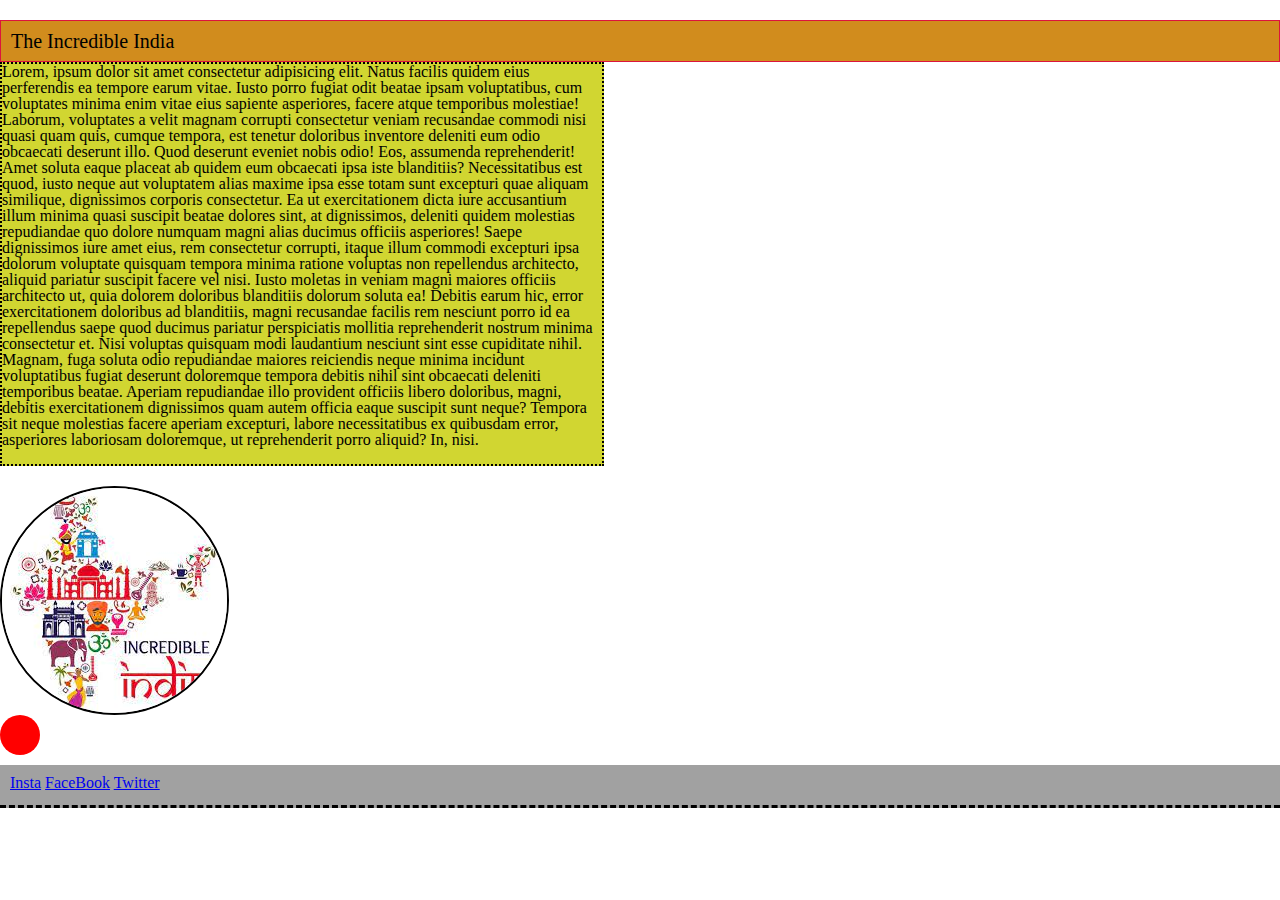
<file: block-BHaaap/index.html>
<!---

### Create a web page with the following characteristics:

1. Heading element(h1) should be at the top of the page.
2. After the heading, there should be a paragraph.
3. After the paragraph add an image having all the corner rounded.
4. Below the image, there should be a circle with red background.
5. At the bottom of the page, there must be a footer containing few links.
6. The H1 has 1px red solid borders, background color #D18C1D, and 10px of space between the content and the border (padding)
7. The paragraph is contained in 600px by 400px boxes with 2px black dotted borders and background color #D1D631
8. Links have a 3px blue dashed border on the bottom only and background color #A1A1A1

- Using CSS resets is necessary.
- Use semantic tags and keep the nesting and indentation proper.

--->
<html lang="en">
<head>
    <meta charset="UTF-8">
    <meta http-equiv="X-UA-Compatible" content="IE=edge">
    <meta name="viewport" content="width=device-width, initial-scale=1.0">
    <link rel="stylesheet" href="./style.css">
    <title>Document</title>
</head>
<body>
    <header>
        <h1> The Incredible India </h1>

    </header>
    <main>
        <p>
            Lorem, ipsum dolor sit amet consectetur adipisicing elit. Natus facilis quidem eius perferendis ea tempore earum vitae. Iusto porro fugiat odit beatae ipsam voluptatibus, cum voluptates minima enim vitae eius sapiente asperiores, facere atque temporibus molestiae! Laborum, voluptates a velit magnam corrupti consectetur veniam recusandae commodi nisi quasi quam quis, cumque tempora, est tenetur doloribus inventore deleniti eum odio obcaecati deserunt illo. Quod deserunt eveniet nobis odio! Eos, assumenda reprehenderit! Amet soluta eaque placeat ab quidem eum obcaecati ipsa iste blanditiis? Necessitatibus est quod, iusto neque aut voluptatem alias maxime ipsa esse totam sunt excepturi quae aliquam similique, dignissimos corporis consectetur. Ea ut exercitationem dicta iure accusantium illum minima quasi suscipit beatae dolores sint, at dignissimos, deleniti quidem molestias repudiandae quo dolore numquam magni alias ducimus officiis asperiores! Saepe dignissimos iure amet eius, rem consectetur corrupti, itaque illum commodi excepturi ipsa dolorum voluptate quisquam tempora minima ratione voluptas non repellendus architecto, aliquid pariatur suscipit facere vel nisi. Iusto moletas in veniam magni maiores officiis architecto ut, quia dolorem doloribus blanditiis dolorum soluta ea! Debitis earum hic, error exercitationem doloribus ad blanditiis, magni recusandae facilis rem nesciunt porro id ea repellendus saepe quod ducimus pariatur perspiciatis mollitia reprehenderit nostrum minima consectetur et. Nisi voluptas quisquam modi laudantium nesciunt sint esse cupiditate nihil. Magnam, fuga soluta odio repudiandae maiores reiciendis neque minima incidunt voluptatibus fugiat deserunt doloremque tempora debitis nihil sint obcaecati deleniti temporibus beatae. Aperiam repudiandae illo provident officiis libero doloribus, magni, debitis exercitationem dignissimos quam autem officia eaque suscipit sunt neque? Tempora sit neque molestias facere aperiam excepturi, labore necessitatibus ex quibusdam error, asperiores laboriosam doloremque, ut reprehenderit porro aliquid? In, nisi.
        </p>
        <section>
            <img src="india.png" alt="map of india">
            <div class="circle"></div>
        </section>
        
    </main>
    <footer>
        <nav>
            <a href="#">Insta</a>
            <a href="#">FaceBook</a>
            <a href="#">Twitter</a>
        </nav>
    </footer>
</body>
</html>
</file>
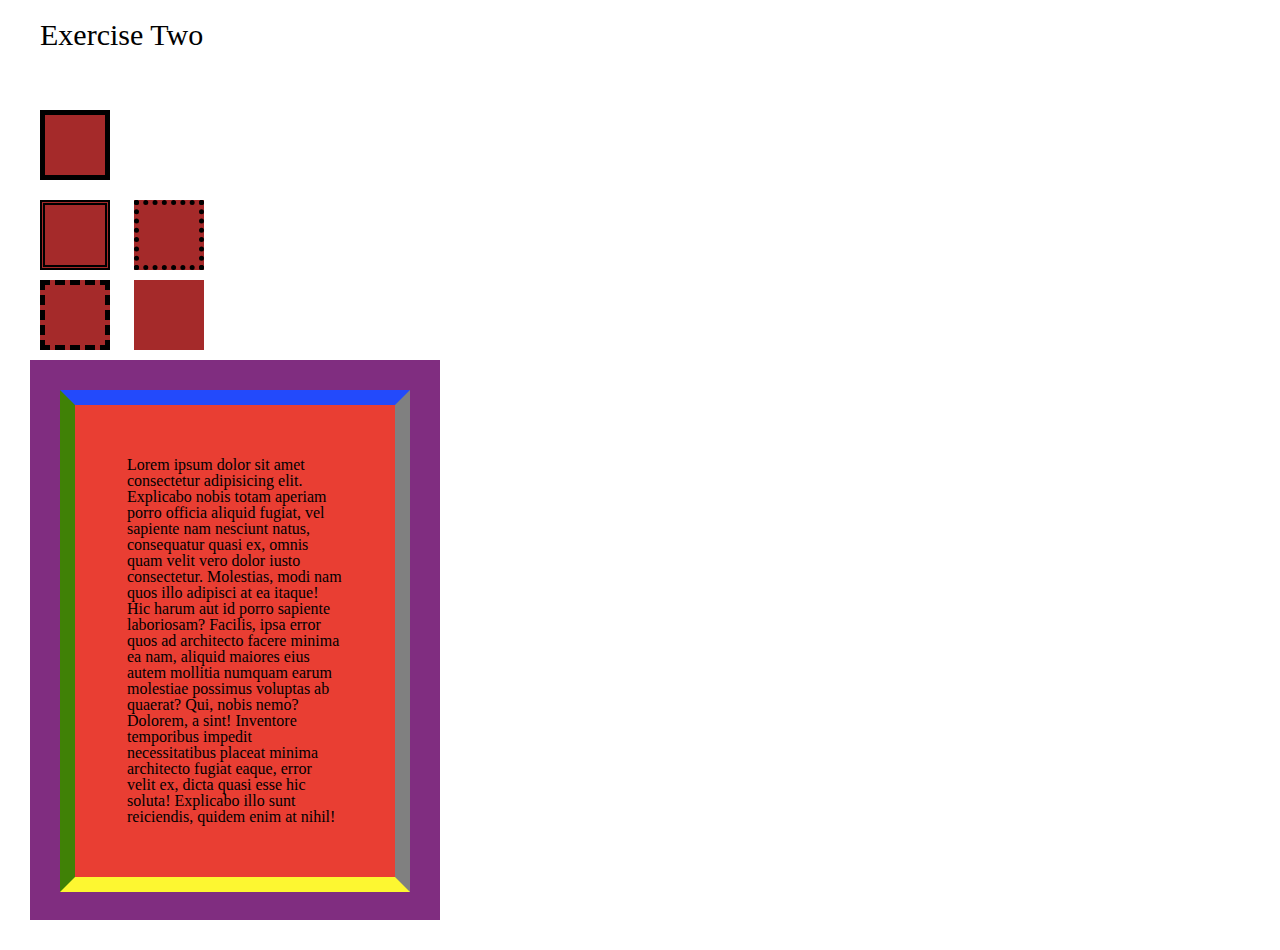
<file: block-BHaaaq/index.html>
<!---
### Create a page according to the layout shown below

![Box Model Exercise 2](https://raw.githubusercontent.com/suraj122/AC-STYLE-images/master/box-model/ex-2.png)

- Using CSS resets is necessary.
- Use semantic tags and keep the nesting and indentation proper.
--->
<html lang="en">
<head>
    <meta charset="UTF-8">
    <meta http-equiv="X-UA-Compatible" content="IE=edge">
    <meta name="viewport" content="width=, initial-scale=1.0">
    <link rel="stylesheet" href="style.css">
    <title>Document</title>
</head>
<body>
    <header>
        <h1> Exercise Two</h1>
    </header>
    <main>
        <div class="box">
        <div class="solid"></div>
        <div class="inline">
            <div class="solid1"></div>
            <div class="dashed"></div>
        </div>
        <div class="inline">
        <div class="dotted"></div>
        <div class="none"></div>
        </div>
        
        </div>

       <div class="container"><p>Lorem ipsum dolor sit amet consectetur adipisicing elit. Explicabo nobis totam aperiam porro officia aliquid fugiat, vel sapiente nam nesciunt natus, consequatur quasi ex, omnis quam velit vero dolor iusto consectetur. Molestias, modi nam quos illo adipisci at ea itaque! Hic harum aut id porro sapiente laboriosam? Facilis, ipsa error quos ad architecto facere minima ea nam, aliquid maiores eius autem mollitia numquam earum molestiae possimus voluptas ab quaerat? Qui, nobis nemo? Dolorem, a sint! Inventore temporibus impedit necessitatibus placeat minima architecto fugiat eaque, error velit ex, dicta quasi esse hic soluta! Explicabo illo sunt reiciendis, quidem enim at nihil!</p></div>
    </main>
</body>
</html>
</file>
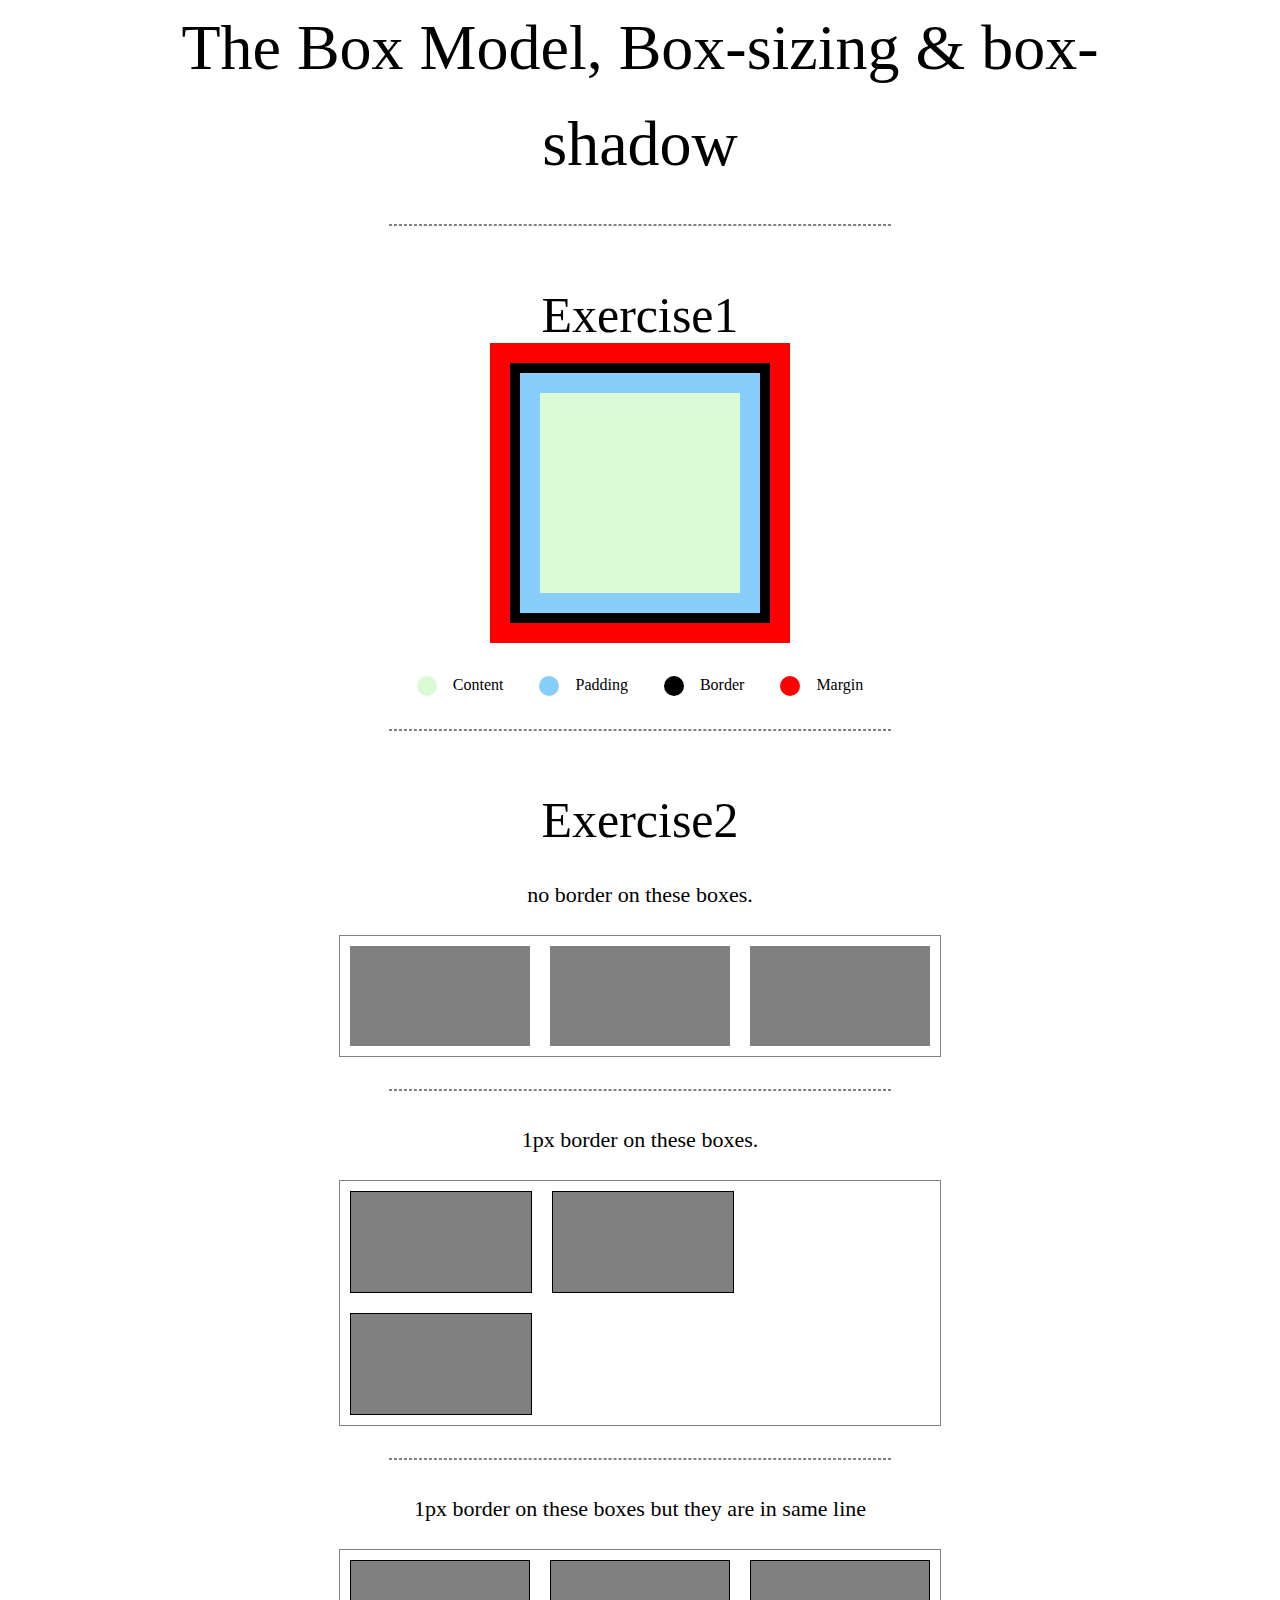
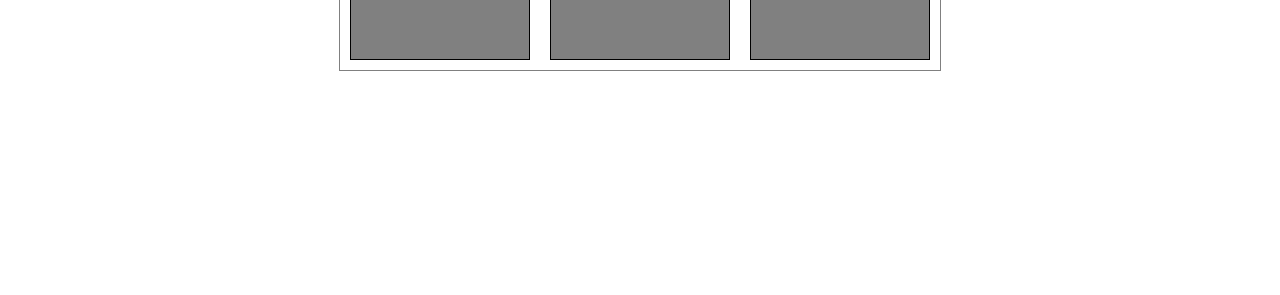
<file: block-BHaaau/index.html>
<!---
### Create a page according to the layout shown below

![Box Model Exercise 6](https://raw.githubusercontent.com/suraj122/AC-STYLE-images/master/box-model/ex-6.png)

#### Problems for exercise 2 in the layout

- Each parent container has width of 600px and border of 1px;
- Each children box has width 180px and height 100px as well as margin of 10px;
- Each child box which is having border has border-width 1px.
- Note in the first container the boxes do not have any border.

- Using CSS resets is necessary.
- Use semantic tags and keep the nesting and indentation proper.
--->
<html lang="en">
<head>
    <meta charset="UTF-8">
    <meta http-equiv="X-UA-Compatible" content="IE=edge">
    <meta name="viewport" content="width=, initial-scale=1.0">
    <title>Document</title>
    <link rel="stylesheet" href="./style.css">
</head>
<body>
    <header>
        <h1> The Box Model, Box-sizing & box- <br> shadow</h1>
    </header>
    <hr>
    <main>
    <section>  
    <h2>Exercise1</h2>
    <div class="box " > </div>
    <div class="marker-container">
        <div class="marker">
        <span class="circle"></span>
        <span> Content </span>
        </div>
        <div class="marker">
        <span class="circle-blue"></span>
        <span> Padding </span>
        </div>
        <div class="marker">
        <span class="circle-black"></span>
        <span> Border </span>
        </div>
        <div class="marker">
        <span class="circle-red"></span>
        <span> Margin </span>
        </div>
    </div>
    <hr> 
    <section>
    <h2>Exercise2</h2>
    <p>no border on these boxes.</p>
    <div class="container">
        <div class=" child-box"></div>
        <div class=" child-box"></div>
        <div class=" child-box"></div>
    </div>
    <hr>
    <p>1px border on these boxes.</p>
    <div class="container">
        <div class=" child-box border"></div>
        <div class=" child-box border"></div>
        <div class=" child-box border"></div>
    </div>
    <hr>
    <p>1px border on these boxes but they are in same line</p>
    <div class="container">
        <div class=" child-box border border-box"></div>
        <div class=" child-box border border-box"></div>
        <div class=" child-box border border-box"></div>
    </div>


    </section>
    
       
        
    


    </section>
    </main>

    
</body>
</html>
</file>
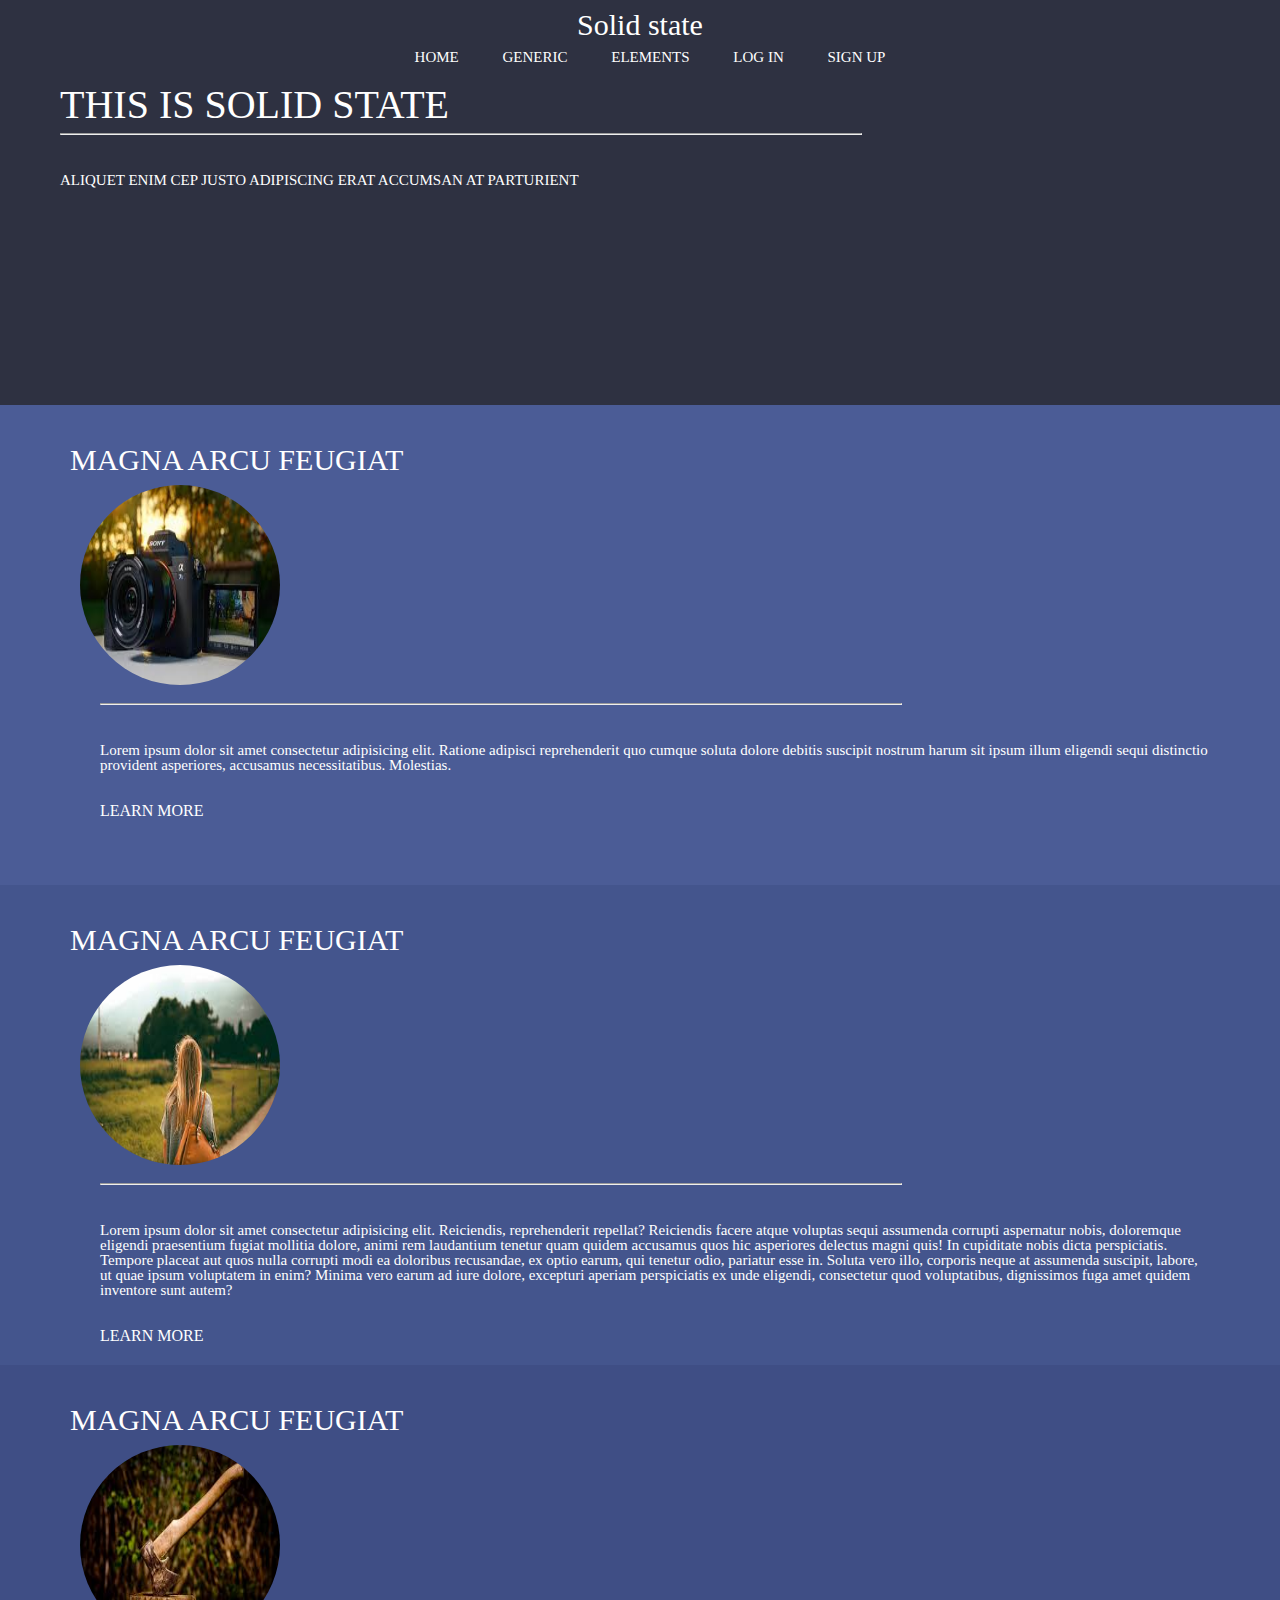
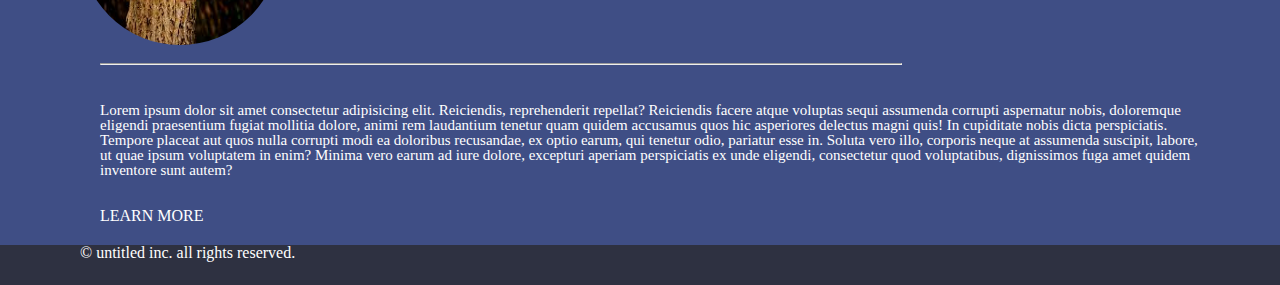
<file: block-BHaaav/index.html>
<!---
### Create a page according to the layout shown below

![Box Model Exercise 7](https://raw.githubusercontent.com/suraj122/AC-STYLE-images/master/box-model/ex-7.png)

- Using CSS resets is necessary.
- Use semantic tags and keep the nesting and indentation proper.

--->
<html lang="en">
<head>
    <meta charset="UTF-8">
    <meta http-equiv="X-UA-Compatible" content="IE=edge">
    <meta name="viewport" content="width=device-width, initial-scale=1.0">
    <link rel="stylesheet" href="styles.css">
    <title> box model assignment 4</title>
</head>
<body>
    <main>
    <header><h1> Solid state</h1>
        <div class="links">
            <a href="#">HOME</a>
            <a href="#">GENERIC</a>
            <a href="#">ELEMENTS</a>
            <a href="#">LOG IN</a>
            <a href="#">SIGN UP</a>
        </div>
    </header>
    <section class="section1">
        <div class="margin">
        <h2>THIS IS SOLID STATE</h2>
        <hr>
        <p>ALIQUET ENIM CEP JUSTO ADIPISCING ERAT ACCUMSAN AT PARTURIENT</p>
        

        </div>
    </section> 
    <section class="two">
        <div class="margin1">
        <h3>MAGNA ARCU FEUGIAT</h3>
        <img src="./camera.png" alt="">
        <hr>
        <p>Lorem ipsum dolor sit amet consectetur adipisicing elit. Ratione adipisci reprehenderit quo cumque soluta dolore debitis suscipit nostrum harum sit ipsum illum eligendi sequi distinctio provident asperiores, accusamus necessitatibus. Molestias.</p>
        <a href="#">LEARN MORE</a>
        </div>
    </section>
    <section class="three">
        <div class="margin2">
        <h3>MAGNA ARCU FEUGIAT</h3>
        <img src="./girl.png" alt="girl">
        <hr>
        <p>Lorem ipsum dolor sit amet consectetur adipisicing elit. Reiciendis, reprehenderit repellat? Reiciendis facere atque voluptas sequi assumenda corrupti aspernatur nobis, doloremque eligendi praesentium fugiat mollitia dolore, animi rem laudantium tenetur quam quidem accusamus quos hic asperiores delectus magni quis! In cupiditate nobis dicta perspiciatis. Tempore placeat aut quos nulla corrupti modi ea doloribus recusandae, ex optio earum, qui tenetur odio, pariatur esse in. Soluta vero illo, corporis neque at assumenda suscipit, labore, ut quae ipsum voluptatem in enim? Minima vero earum ad iure dolore, excepturi aperiam perspiciatis ex unde eligendi, consectetur quod voluptatibus, dignissimos fuga amet quidem inventore sunt autem?</p>
        <a href="#">LEARN MORE</a>
        </div>

    </section>
    <section class="four">
        <div class="margin3">
            <h3>MAGNA ARCU FEUGIAT</h3>
            <img src="./axe.png" alt="axe">
            <hr>
            <p>Lorem ipsum dolor sit amet consectetur adipisicing elit. Reiciendis, reprehenderit repellat? Reiciendis facere
                atque voluptas sequi assumenda corrupti aspernatur nobis, doloremque eligendi praesentium fugiat mollitia
                dolore, animi rem laudantium tenetur quam quidem accusamus quos hic asperiores delectus magni quis! In
                cupiditate nobis dicta perspiciatis. Tempore placeat aut quos nulla corrupti modi ea doloribus recusandae, ex
                optio earum, qui tenetur odio, pariatur esse in. Soluta vero illo, corporis neque at assumenda suscipit, labore,
                ut quae ipsum voluptatem in enim? Minima vero earum ad iure dolore, excepturi aperiam perspiciatis ex unde
                eligendi, consectetur quod voluptatibus, dignissimos fuga amet quidem inventore sunt autem?</p>
            <a href="#">LEARN MORE</a>
        </div>
    </section>
    </main>
    <footer>
        <small>&copy untitled inc. all rights reserved.</small>
    </footer>
</body>
</html>
</file>
<file: block-BHaaap/style.css>
/* http://meyerweb.com/eric/tools/css/reset/ 
   v2.0 | 20110126
   License: none (public domain)
*/

html, body, div, span, applet, object, iframe,
h1, h2, h3, h4, h5, h6, p, blockquote, pre,
a, abbr, acronym, address, big, cite, code,
del, dfn, em, img, ins, kbd, q, s, samp,
small, strike, strong, sub, sup, tt, var,
b, u, i, center,
dl, dt, dd, ol, ul, li,
fieldset, form, label, legend,
table, caption, tbody, tfoot, thead, tr, th, td,
article, aside, canvas, details, embed, 
figure, figcaption, footer, header, hgroup, 
menu, nav, output, ruby, section, summary,
time, mark, audio, video {
	margin: 0;
	padding: 0;
	border: 0;
	font-size: 100%;
	font: inherit;
	vertical-align: baseline;
}
/* HTML5 display-role reset for older browsers */
article, aside, details, figcaption, figure, 
footer, header, hgroup, menu, nav, section {
	display: block;
}
body {
	line-height: 1;
}
ol, ul {
	list-style: none;
}
blockquote, q {
	quotes: none;
}
blockquote:before, blockquote:after,
q:before, q:after {
	content: '';
	content: none;
}
table {
	border-collapse: collapse;
	border-spacing: 0;
}
h1{
    padding: 10px;
    border: 1px solid crimson;
    font-size: 20px;
    margin-top: 20px;
    background-color: #D18C1D;        
}
p{
    height: 400px;
    border: 2px dotted black;
    width: 600px;
    background-color: #D1D631;

}
img{
    margin-top: 20px;
    border-radius: 50%;
    border: 2px solid black;
}
.circle{
    border-radius: 50%;
    background-color: red;
    height: 40px;
    width: 40px;
}
nav{
    border-bottom: 3px dashed;
    height: 20px;
    margin-top: 10px;
    padding: 10px;
    background-color: #A1A1A1;
}
</file>
<file: block-BHaaaq/style.css>
/* http://meyerweb.com/eric/tools/css/reset/ 
   v2.0 | 20110126
   License: none (public domain)
*/

html, body, div, span, applet, object, iframe,
h1, h2, h3, h4, h5, h6, p, blockquote, pre,
a, abbr, acronym, address, big, cite, code,
del, dfn, em, img, ins, kbd, q, s, samp,
small, strike, strong, sub, sup, tt, var,
b, u, i, center,
dl, dt, dd, ol, ul, li,
fieldset, form, label, legend,
table, caption, tbody, tfoot, thead, tr, th, td,
article, aside, canvas, details, embed, 
figure, figcaption, footer, header, hgroup, 
menu, nav, output, ruby, section, summary,
time, mark, audio, video {
	margin: 0;
	padding: 0;
	border: 0;
	font-size: 100%;
	font: inherit;
	vertical-align: baseline;
}
/* HTML5 display-role reset for older browsers */
article, aside, details, figcaption, figure, 
footer, header, hgroup, menu, nav, section {
	display: block;
}
body {
	line-height: 1;
}
ol, ul {
	list-style: none;
}
blockquote, q {
	quotes: none;
}
blockquote:before, blockquote:after,
q:before, q:after {
	content: '';
	content: none;
}
table {
	border-collapse: collapse;
	border-spacing: 0;
}
h1{
    font-size: 30px;
    color: black;
    padding: 20px;
    margin-left: 20px;
}
.box{
    height: 200px;
    width: 200px;
    border: 5px black;
    padding: 20px;
    display: inline-block;
    margin: 10px;
}
.solid{
    height: 60px;
    width: 60px;
    border:  solid black 5px;
    background-color: brown;
    margin: 10px;
}
.solid1{
    height: 60px;
    width: 60px;
    border:  double black 5px ;
    background-color: brown;
    margin: 10px;
}
 .dashed{
    height: 60px;
    width: 60px;
    border: dashed black 5px;
    background-color: brown;
    margin: 10px;
}
.dotted{
    height: 60px;
    width: 60px;
    border: dotted black 5px;
    background-color: brown;
    margin: 10px;
}
.none{
    border: none black 5px;
    height: 70px;
    width: 70px;
    background-color: brown;
    margin: 10px;
    
}
.inline{
    display:inline-block
}
.container{
    border: solid rgb(128,45,128) 30px;
    padding: 42px,32px;
    margin: 30px;
    width: 350px;
    height: 500px;

}
p{
    padding: 52px;
    background-color: rgb(233,62,51);
    border-top: solid rgb(35,74,251) 15px;
    border-right: solid rgb(128,128,128) 15px;
    border-left: solid rgb(64,129,6) 15px;
    border-bottom: solid  rgb(253,247,49) 15px;
}
</file>
<file: block-BHaaau/style.css>
/* http://meyerweb.com/eric/tools/css/reset/ 
   v2.0 | 20110126
   License: none (public domain)
*/

html,
body,
div,
span,
applet,
object,
iframe,
h1,
h2,
h3,
h4,
h5,
h6,
p,
blockquote,
pre,
a,
abbr,
acronym,
address,
big,
cite,
code,
del,
dfn,
em,
img,
ins,
kbd,
q,
s,
samp,
small,
strike,
strong,
sub,
sup,
tt,
var,
b,
u,
i,
center,
dl,
dt,
dd,
ol,
ul,
li,
fieldset,
form,
label,
legend,
table,
caption,
tbody,
tfoot,
thead,
tr,
th,
td,
article,
aside,
canvas,
details,
embed,
figure,
figcaption,
footer,
header,
hgroup,
menu,
nav,
output,
ruby,
section,
summary,
time,
mark,
audio,
video {
  margin: 0;
  padding: 0;
  border: 0;
  font-size: 100%;
  font: inherit;
  vertical-align: baseline;
}
/* HTML5 display-role reset for older browsers */
article,
aside,
details,
figcaption,
figure,
footer,
header,
hgroup,
menu,
nav,
section {
  display: block;
}
body {
  line-height: 1;
}
ol,
ul {
  list-style: none;
}
blockquote,
q {
  quotes: none;
}
blockquote:before,
blockquote:after,
q:before,
q:after {
  content: "";
  content: none;
}
table {
  border-collapse: collapse;
  border-spacing: 0;
}

/*style*/

.box {
  height: 200px;
  width: 200px;
  border: 20px solid lightskyblue;
  background-color: rgb(218, 250, 212);
  outline: 10px solid black;
  box-shadow: 0 0 0 30px red;
  margin: 0 auto;
}

h1 {
  text-align: center;
  font-size: 64px;
}
body {
  line-height: 1.5;
  padding-bottom: 200px;
}
hr {
  width: 500px;
  border-style: dashed;
  margin: 32px auto;
  border-color: gray;
}
h2 {
  text-align: center;
  font-size: 50px;
  margin: 32px, 0;
  padding: 20px;
}
.marker-container {
  text-align: center;
  margin-top: 60px;
}
.circle {
  width: 20px;
  height: 20px;
  background-color: rgb(218, 250, 212);
  display: inline-block;
  border-radius: 50%;
  vertical-align: middle;
  margin-right: 12px;
}
.circle-blue {
  width: 20px;
  height: 20px;
  background-color: lightskyblue;
  display: inline-block;
  border-radius: 50%;
  vertical-align: middle;
  margin-right: 12px;
}
.circle-black {
  width: 20px;
  height: 20px;
  background-color: black;
  display: inline-block;
  border-radius: 50%;
  vertical-align: middle;
  margin-right: 12px;
}
.circle-red {
  width: 20px;
  height: 20px;
  background-color: red;
  display: inline-block;
  border-radius: 50%;
  vertical-align: middle;
  margin-right: 12px;
}
.marker {
  margin: 0 16px;
  display: inline-block;
}
p {
  text-align: center;
  font-size: 22px;
}
.container {
  width: 600px;
  border: 1px solid gray;
  margin: 24px auto;
  font-size: 0;
}
.child-box {
  width: 180px;
  height: 100px;
  margin: 10px;
  background-color: gray;
  display: inline-block;
}
.border {
  border: 1px solid black;
}
.border-box {
  box-sizing: border-box;
}
</file>
<file: block-BHaaav/styles.css>
/* http://meyerweb.com/eric/tools/css/reset/ 
   v2.0 | 20110126
   License: none (public domain)
*/

html,
body,
div,
span,
applet,
object,
iframe,
h1,
h2,
h3,
h4,
h5,
h6,
p,
blockquote,
pre,
a,
abbr,
acronym,
address,
big,
cite,
code,
del,
dfn,
em,
img,
ins,
kbd,
q,
s,
samp,
small,
strike,
strong,
sub,
sup,
tt,
var,
b,
u,
i,
center,
dl,
dt,
dd,
ol,
ul,
li,
fieldset,
form,
label,
legend,
table,
caption,
tbody,
tfoot,
thead,
tr,
th,
td,
article,
aside,
canvas,
details,
embed,
figure,
figcaption,
footer,
header,
hgroup,
menu,
nav,
output,
ruby,
section,
summary,
time,
mark,
audio,
video {
  margin: 0;
  padding: 0;
  border: 0;
  font-size: 100%;
  font: inherit;
  vertical-align: baseline;
}
/* HTML5 display-role reset for older browsers */
article,
aside,
details,
figcaption,
figure,
footer,
header,
hgroup,
menu,
nav,
section {
  display: block;
}
body {
  line-height: 1;
}
ol,
ul {
  list-style: none;
}
blockquote,
q {
  quotes: none;
}
blockquote:before,
blockquote:after,
q:before,
q:after {
  content: "";
  content: none;
}
table {
  border-collapse: collapse;
  border-spacing: 0;
}

header {
  text-align: center;
  font-size: 30px;
  /* height: 70px; */
  /* width: 1450px; */
  padding: 10px;
  background-color: rgb(46, 49, 65);
  color: white;
}
.links {
  text-align: center;
  font-size: 15px;
  margin: 10px;
  /* padding: 10px; */
}
a {
  color: white;
  margin: 10px;
  text-decoration: none;
  margin-left: 30px;
}
.section1 {
  height: 320px;
  background-color: rgb(46, 49, 65);
  /* margin-bottom: 35px; */
}
h2 {
  font-size: 40px;
  color: white;
  margin-left: 30px;
  /* padding: 10px; */
}
.margin {
  margin-left: 30px;
}

p {
  color: white;
  font-size: 15px;
  padding: 30px;
}
hr {
  width: 800px;
  margin-left: 30px;
}
h3 {
  font-size: 30px;
  color: white;
}
img {
  height: 200px;
  width: 200px;
  border-radius: 50%;
  padding: 10px;
}
.two {
  background-color: rgb(75, 92, 150);
  padding: 40px;
  height: 400px;
}
.margin1 {
  margin-left: 30px;
  margin-bottom: 60px;
}
.three {
  background-color: rgb(68, 85, 141);
  padding: 40px;
  height: 400px;
}
.margin2 {
  margin-left: 30px;
  margin-bottom: 60px;
}
.four {
  background-color: rgb(63, 78, 133);
  padding: 40px;
  height: 400px;
}
.margin3 {
  margin-left: 30px;
  margin-bottom: 60px;
}
footer {
  /* padding: 10px; */
  background-color: rgb(46, 49, 65);
  color: white;
  /* margin-left: 60px; */
  height: 40px;
}
small {
  margin-left: 70px;
  padding: 10px;
  height: 30px;
}
</file>
